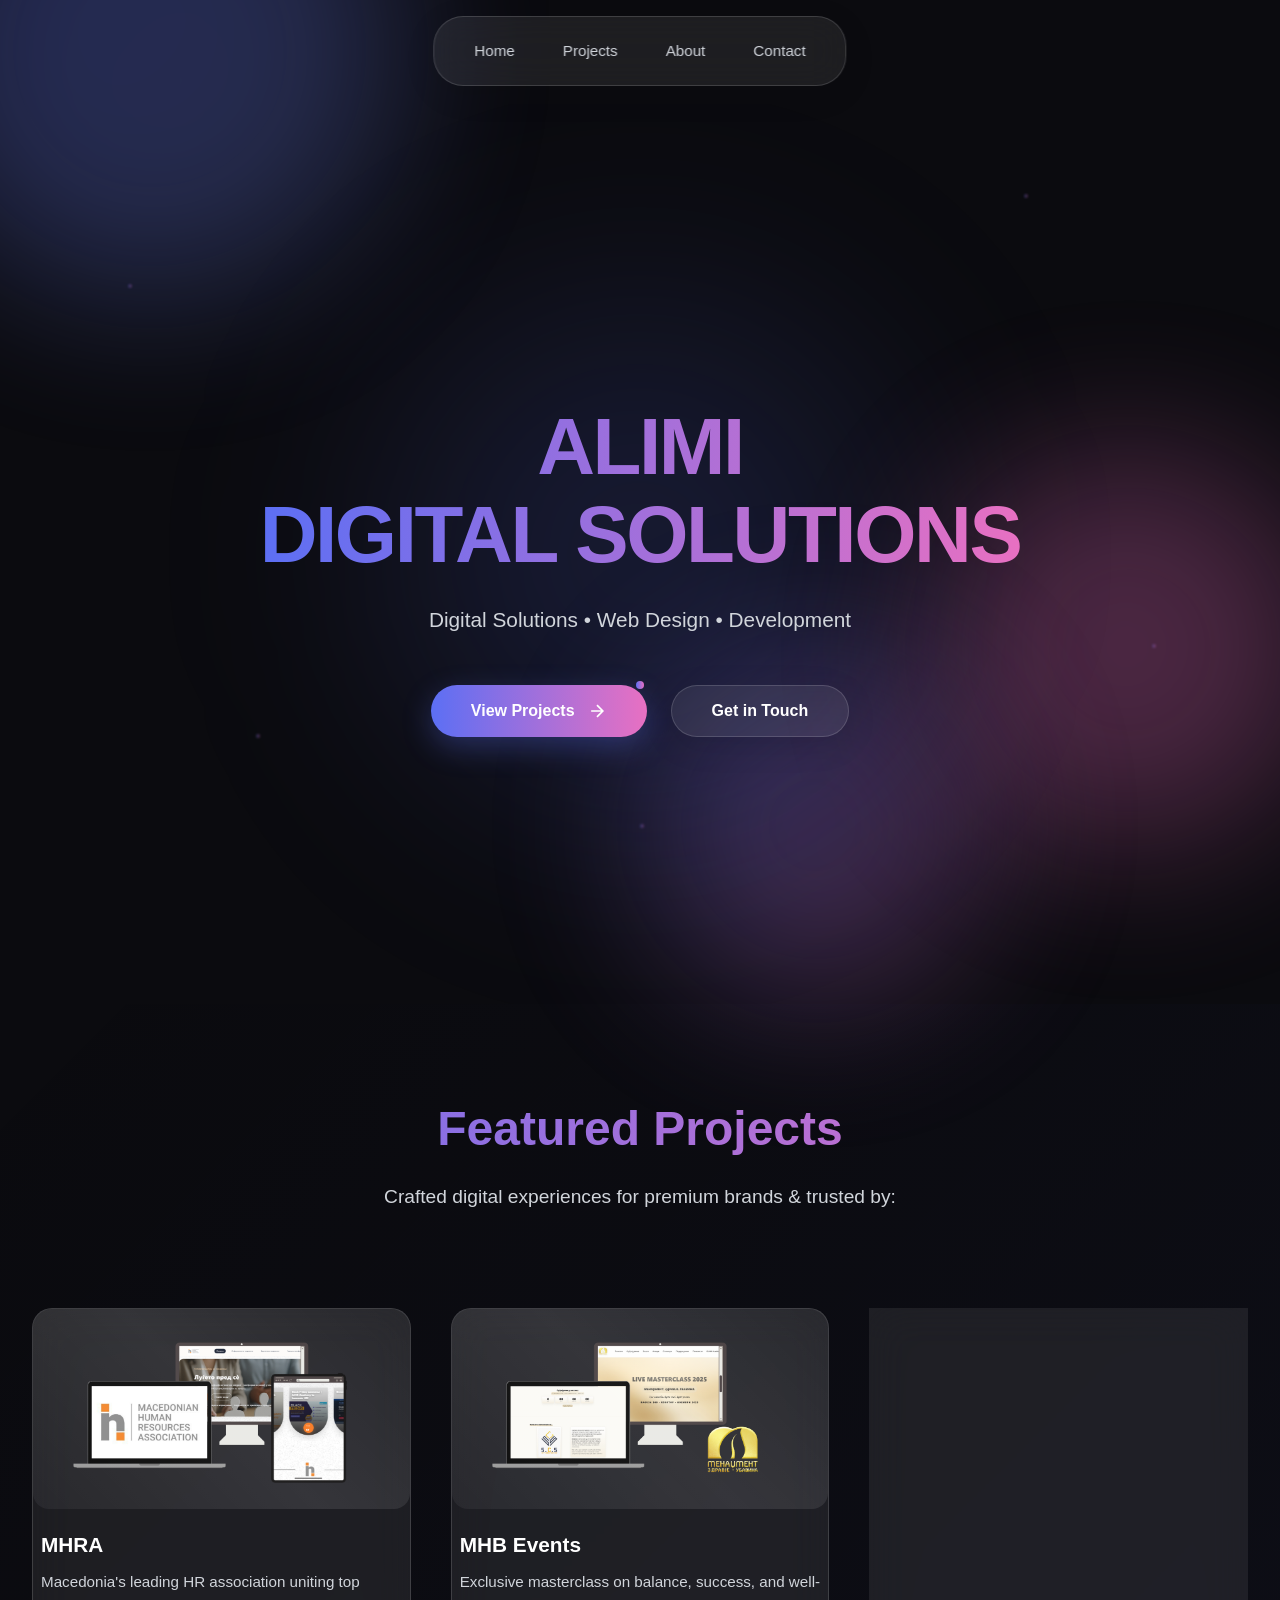
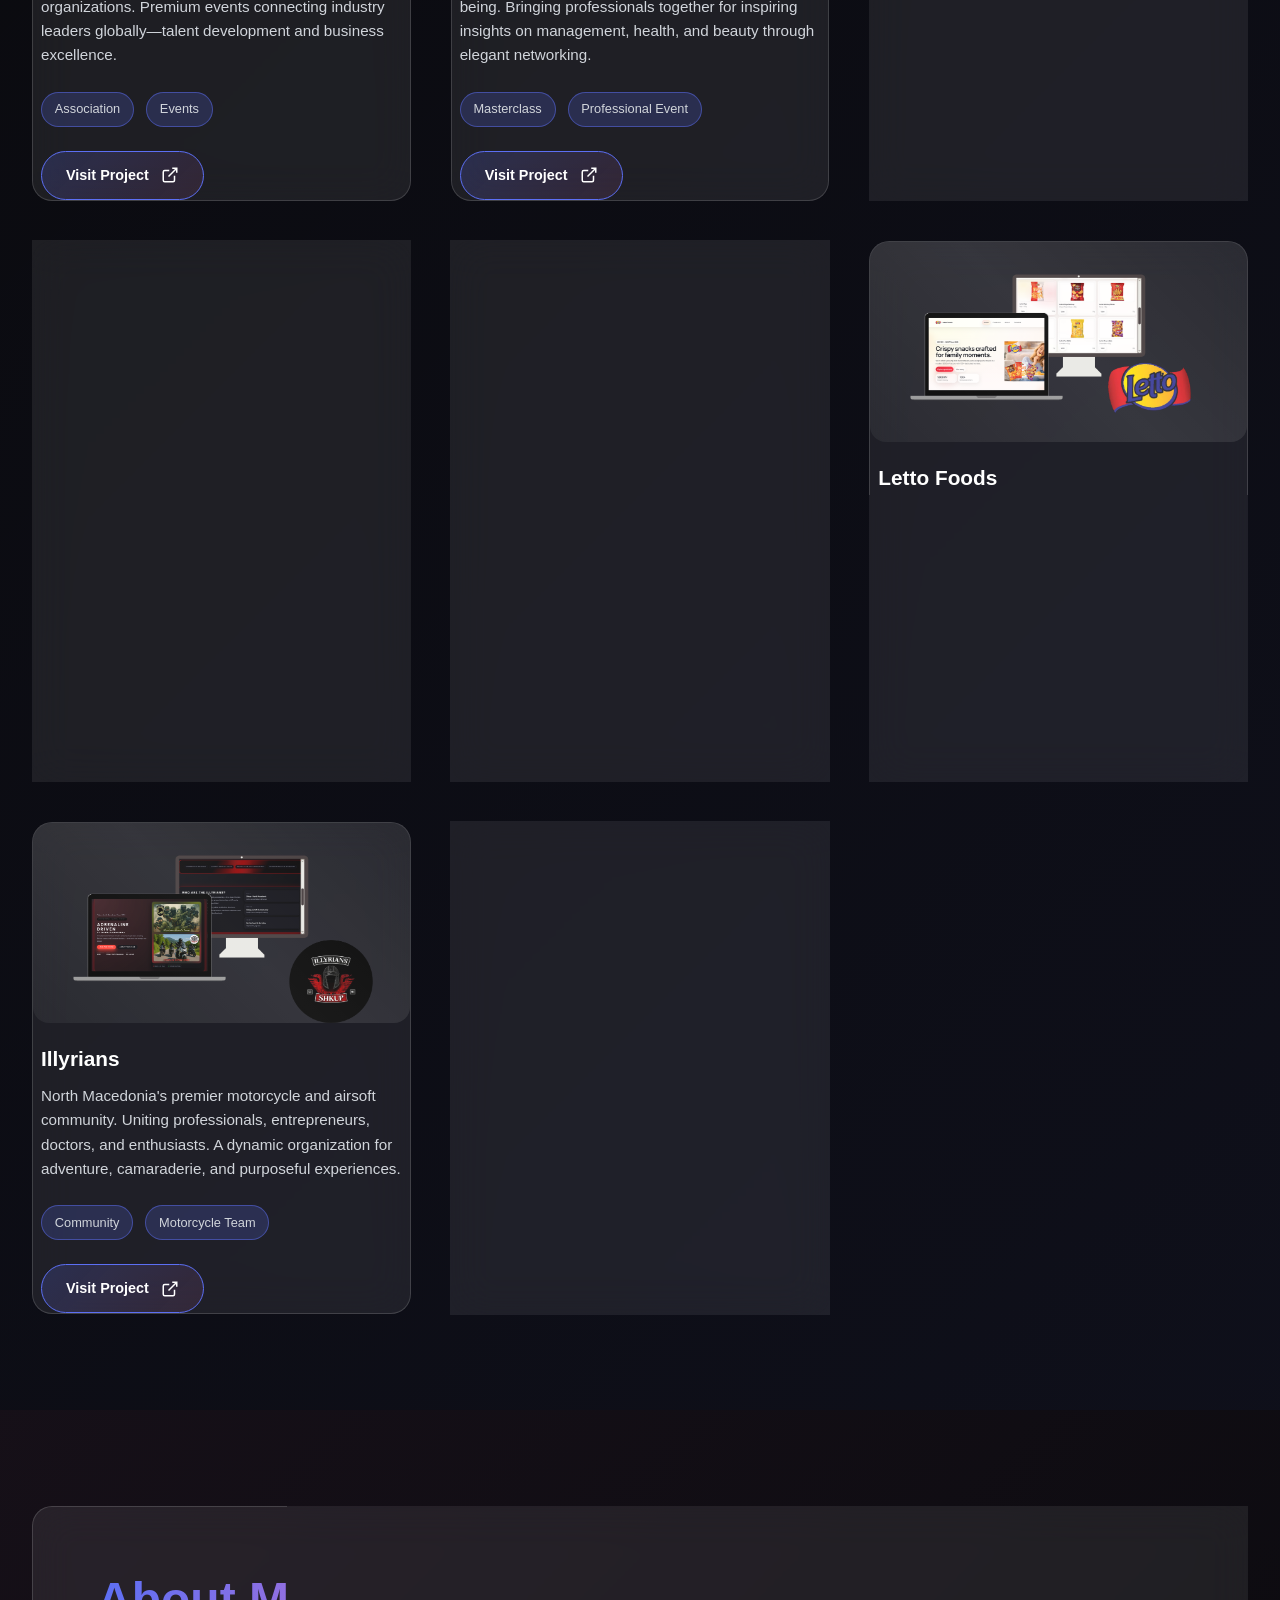
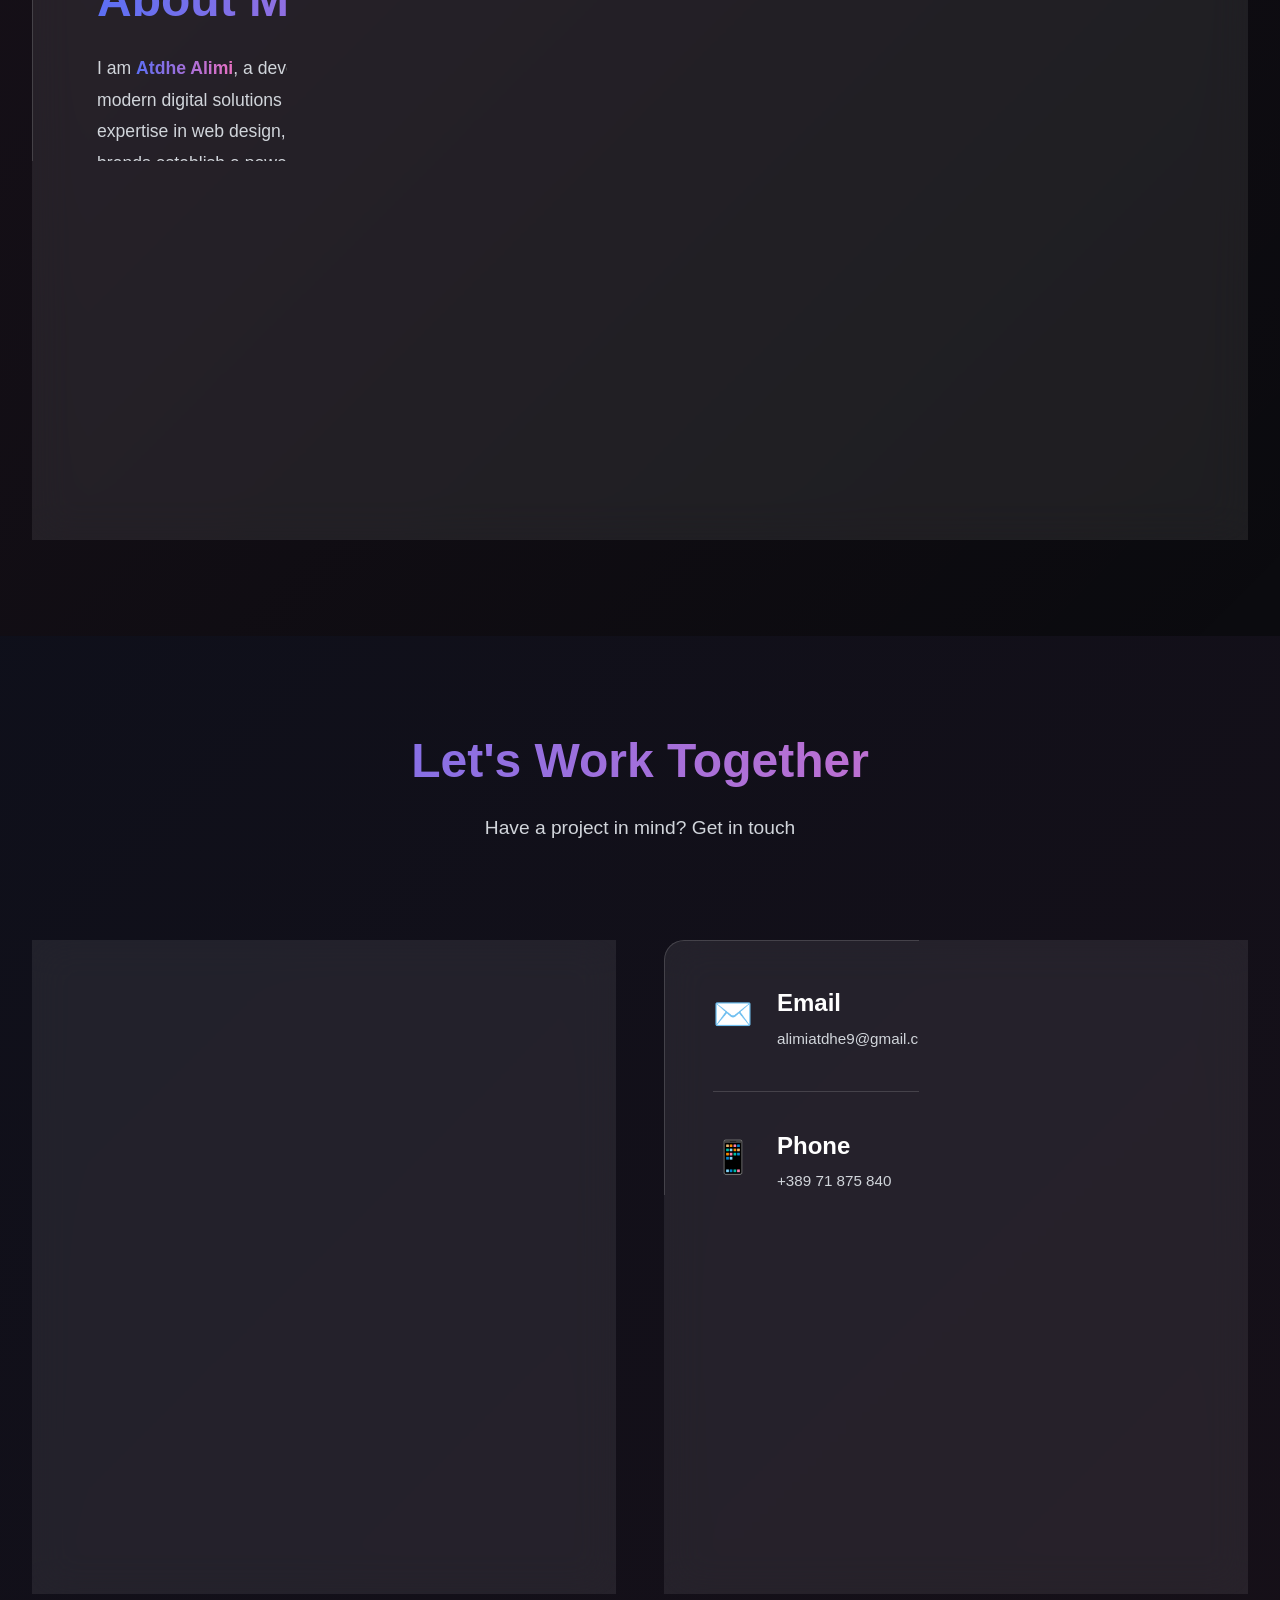
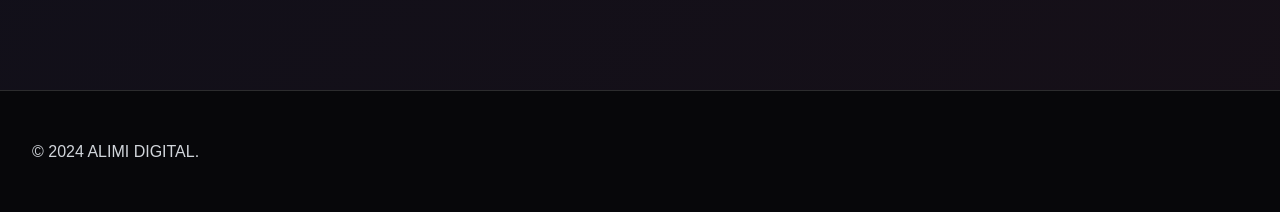
<file: index.html>
<!DOCTYPE html>
<html lang="en">
<head>
    <meta charset="UTF-8">
    <meta name="viewport" content="width=device-width, initial-scale=1.0">
    <meta name="description" content="ALIMI DIGITAL - Premium digital solutions, web design, and development by Atdhe Alimi">
    <meta name="keywords" content="web design, web development, digital solutions, portfolio">
    <meta name="author" content="Atdhe Alimi">
    <meta name="theme-color" content="#0b0b0f">
    
    <title>ALIMI DIGITAL - Premium Web Design & Development</title>
    <link rel="icon" type="image/x-icon" href="assets/img/favicon.ico">
    <link rel="stylesheet" href="assets/css/style.css">
</head>
<body>
    <!-- Background Blobs -->
    <div class="background-blobs">
        <div class="blob blob-1"></div>
        <div class="blob blob-2"></div>
        <div class="blob blob-3"></div>
    </div>

    <!-- Navigation -->
    <nav class="glass-nav">
        <div class="nav-container">
            <div class="nav-menu" id="nav-menu">
                <a href="#home" class="nav-link active" data-section="home">
                    <span class="nav-text">Home</span>
                    <span class="nav-underline"></span>
                </a>
                <a href="#projects" class="nav-link" data-section="projects">
                    <span class="nav-text">Projects</span>
                    <span class="nav-underline"></span>
                </a>
                <a href="#about" class="nav-link" data-section="about">
                    <span class="nav-text">About</span>
                    <span class="nav-underline"></span>
                </a>
                <a href="#contact" class="nav-link" data-section="contact">
                    <span class="nav-text">Contact</span>
                    <span class="nav-underline"></span>
                </a>
            </div>

            <div class="hamburger" id="hamburger">
                <span></span>
                <span></span>
                <span></span>
            </div>
        </div>
    </nav>

    <!-- Hero Section -->
    <section id="home" class="section hero-section">
        <div class="hero-gradient-glow"></div>
        <div class="hero-particles">
            <div class="particle"></div>
            <div class="particle"></div>
            <div class="particle"></div>
            <div class="particle"></div>
            <div class="particle"></div>
        </div>
        
        <div class="hero-content">
            <h1 class="hero-title">
                <span class="title-word">ALIMI</span>
                <span class="title-word">DIGITAL SOLUTIONS</span>
            </h1>
            <p class="hero-subtitle">Digital Solutions • Web Design • Development</p>
            
            <div class="hero-cta-group">
                <button class="btn btn-primary" onclick="document.getElementById('projects').scrollIntoView({behavior: 'smooth'})">
                    <span>View Projects</span>
                    <svg class="btn-icon" viewBox="0 0 24 24" fill="none" stroke="currentColor">
                        <path d="M5 12h14M12 5l7 7-7 7"/>
                    </svg>
                </button>
                <button class="btn btn-secondary" onclick="document.getElementById('contact').scrollIntoView({behavior: 'smooth'})">
                    <span>Get in Touch</span>
                </button>
            </div>

            <div class="scroll-indicator">
                <div class="scroll-dot"></div>
            </div>
        </div>
    </section>

    <!-- Projects Section -->
    <section id="projects" class="section projects-section">
        <div class="section-container">
            <div class="section-header">
                <h2 class="section-title">Featured Projects</h2>
                <p class="section-subtitle">Crafted digital experiences for premium brands & trusted by:</p>

            </div>

            <div class="projects-grid">
                <!-- Project 1 -->
                <div class="project-card glass-card" data-project="mhra">
                    <div class="project-image">
                        <img src="assets/img/project-mhra.png" alt="MHRA Project">
                    </div>
                    <div class="project-content">
                        <h3 class="project-title">MHRA</h3>
                        <p class="project-description">Macedonia's leading HR association uniting top organizations. Premium events connecting industry leaders globally—talent development and business excellence.</p>
                        <div class="project-tags">
                            <span class="tag">Association</span>
                            <span class="tag">Events</span>
                        </div>
                        <a href="https://www.mhra.mk" target="_blank" rel="noopener noreferrer" class="project-link">
                            Visit Project
                            <svg viewBox="0 0 24 24" fill="none" stroke="currentColor">
                                <path d="M18 13v6a2 2 0 0 1-2 2H5a2 2 0 0 1-2-2V8a2 2 0 0 1 2-2h6M15 3h6v6M10 14L21 3"/>
                            </svg>
                        </a>
                    </div>
                </div>

                <!-- Project 2 -->
                <div class="project-card glass-card" data-project="mhbevents">
                    <div class="project-image">
                        <img src="assets/img/project-mhbevents.png" alt="MHB Events Project">
                    </div>
                    <div class="project-content">
                        <h3 class="project-title">MHB Events</h3>
                        <p class="project-description">Exclusive masterclass on balance, success, and well-being. Bringing professionals together for inspiring insights on management, health, and beauty through elegant networking.</p>
                        <div class="project-tags">
                            <span class="tag">Masterclass</span>
                            <span class="tag">Professional Event</span>
                        </div>
                        <a href="https://www.mhbevents.mk" target="_blank" rel="noopener noreferrer" class="project-link">
                            Visit Project
                            <svg viewBox="0 0 24 24" fill="none" stroke="currentColor">
                                <path d="M18 13v6a2 2 0 0 1-2 2H5a2 2 0 0 1-2-2V8a2 2 0 0 1 2-2h6M15 3h6v6M10 14L21 3"/>
                            </svg>
                        </a>
                    </div>
                </div>

                <!-- Project 3 -->
                <div class="project-card glass-card" data-project="mhraconf">
                    <div class="project-image">
                        <img src="assets/img/project-mhraconf.png" alt="MHRA Conference Project">
                    </div>
                    <div class="project-content">
                        <h3 class="project-title">MHRA Conference</h3>
                        <p class="project-description">The 2025 Leadership Conference: cure or curse of organizational health. A premier global gathering examining modern management challenges and executive excellence.</p>
                        <div class="project-tags">
                            <span class="tag">Conference</span>
                            <span class="tag">Leadership</span>
                        </div>
                        <a href="https://mhraconference.mk" target="_blank" rel="noopener noreferrer" class="project-link">
    Visit Project
    <svg viewBox="0 0 24 24" fill="none" stroke="currentColor">
        <path d="M18 13v6a2 2 0 0 1-2 2H5a2 2 0 0 1-2-2V8a2 2 0 0 1 2-2h6M15 3h6v6M10 14L21 3"/>
    </svg>
</a>
                    </div>
                </div>

                <!-- Project 4 -->
                <div class="project-card glass-card" data-project="mhareno">
                    <div class="project-image">
                        <img src="assets/img/project-mhareno.png" alt="MHA Renovation Project">
                    </div>
                    <div class="project-content">
                        <h3 class="project-title">MHA Renovation</h3>
                        <p class="project-description">Swiss precision in interior construction and renovation. Expert drywall installation, painting, and demolition with meticulous detail, reliable delivery, and modern aesthetic results.</p>
                        <div class="project-tags">
                            <span class="tag">Construction</span>
                            <span class="tag">Interior Design</span>
                        </div>
                        <a href="https://mha-renovation.ch" target="_blank" rel="noopener noreferrer" class="project-link">
                            Visit Project
                            <svg viewBox="0 0 24 24" fill="none" stroke="currentColor">
                                <path d="M18 13v6a2 2 0 0 1-2 2H5a2 2 0 0 1-2-2V8a2 2 0 0 1 2-2h6M15 3h6v6M10 14L21 3"/>
                            </svg>
                        </a>
                    </div>
                </div>

                <!-- Project 5 -->
                <div class="project-card glass-card" data-project="euroles">
                    <div class="project-image">
                        <img src="assets/img/project-euroles.png" alt="Euroles Project">
                    </div>
                    <div class="project-content">
                        <h3 class="project-title">Euroles</h3>
                        <p class="project-description">Premium window manufacturer from North Macedonia, high - end products only. Their expertise has led them to reach all around europe. First-class windows, doors, sliding doors, and architectural cabins. Excellence in materials and precision engineering delivered continent-wide.</p>
                        <div class="project-tags">
                            <span class="tag">Manufacturing</span>
                            <span class="tag">Premium Products</span>
                        </div>
                        <a href="https://euroles.com.mk" target="_blank" rel="noopener noreferrer" class="project-link">
                            Visit Project
                            <svg viewBox="0 0 24 24" fill="none" stroke="currentColor">
                                <path d="M18 13v6a2 2 0 0 1-2 2H5a2 2 0 0 1-2-2V8a2 2 0 0 1 2-2h6M15 3h6v6M10 14L21 3"/>
                            </svg>
                        </a>
                    </div>
                </div>

                <!-- Project 6 -->
                <div class="project-card glass-card" data-project="lettofoods">
                    <div class="project-image">
                        <img src="assets/img/project-lettofoods.png" alt="Letto Foods Project">
                    </div>
                    <div class="project-content">
                        <h3 class="project-title">Letto Foods</h3>
                        <p class="project-description">Macedonia's snack excellence. Premium potato chips, corn snacks, chocolate, and sweet treats. One of the largest and most trusted snack manufacturers in the region.</p>
                        <div class="project-tags">
                            <span class="tag">Food Manufacturing</span>
                            <span class="tag">Premium Snacks</span>
                        </div>
                        <a href="https://lettofoods.mk" target="_blank" rel="noopener noreferrer" class="project-link">
                            Visit Project
                            <svg viewBox="0 0 24 24" fill="none" stroke="currentColor">
                                <path d="M18 13v6a2 2 0 0 1-2 2H5a2 2 0 0 1-2-2V8a2 2 0 0 1 2-2h6M15 3h6v6M10 14L21 3"/>
                            </svg>
                        </a>
                    </div>
                </div>

                <!-- Project 7 -->
                <div class="project-card glass-card" data-project="illyrians">
                    <div class="project-image">
                        <img src="assets/img/project-illyrians.png" alt="Illyrians Project">
                    </div>
                    <div class="project-content">
                        <h3 class="project-title">Illyrians</h3>
                        <p class="project-description">North Macedonia's premier motorcycle and airsoft community. Uniting professionals, entrepreneurs, doctors, and enthusiasts. A dynamic organization for adventure, camaraderie, and purposeful experiences.</p>
                        <div class="project-tags">
                            <span class="tag">Community</span>
                            <span class="tag">Motorcycle Team</span>
                        </div>
                        <a href="https://illyrians.mk" target="_blank" rel="noopener noreferrer" class="project-link">
                            Visit Project
                            <svg viewBox="0 0 24 24" fill="none" stroke="currentColor">
                                <path d="M18 13v6a2 2 0 0 1-2 2H5a2 2 0 0 1-2-2V8a2 2 0 0 1 2-2h6M15 3h6v6M10 14L21 3"/>
                            </svg>
                        </a>
                    </div>
                </div>

                <!-- Project 8 -->
                <div class="project-card glass-card" data-project="security">
                    <div class="project-image">
                        <img src="assets/img/project-security.png" alt="Security Ramadani Project">
                    </div>
                    <div class="project-content">
                        <h3 class="project-title">Security Ramadani</h3>
                        <p class="project-description">Comprehensive security solutions in Germany. Personal and family detective services, professional investigations, and specialized security expertise protecting what matters most.</p>
                        <div class="project-tags">
                            <span class="tag">Security</span>
                            <span class="tag">Investigation</span>
                        </div>
                        <a href="https://security-ramadani.de" target="_blank" rel="noopener noreferrer" class="project-link">
                            Visit Project
                            <svg viewBox="0 0 24 24" fill="none" stroke="currentColor">
                                <path d="M18 13v6a2 2 0 0 1-2 2H5a2 2 0 0 1-2-2V8a2 2 0 0 1 2-2h6M15 3h6v6M10 14L21 3"/>
                            </svg>
                        </a>
                    </div>
                </div>
            </div>
        </div>
    </section>

    <!-- About Section -->
    <section id="about" class="section about-section">
        <div class="section-container">
            <div class="about-content glass-card">
                <div class="about-grid">
                    <div class="about-text">
                        <h2 class="section-title">About Me</h2>
                        <p class="about-description">
                            I am <span class="highlight">Atdhe Alimi</span>, a developer and web designer creating modern digital solutions and premium user experiences. With expertise in web design, development, and digital strategy, I help brands establish a powerful online presence.
                        </p>
                        <p class="about-description">
                            My approach combines clean code, elegant design, and cutting-edge technology to deliver websites that not only look exceptional but also drive results. Every project is crafted with attention to detail and a commitment to excellence.
                        </p>
                        <div class="skills-grid">
                            <div class="skill-tag">Web Design</div>
                            <div class="skill-tag">Development</div>
                            <div class="skill-tag">UI/UX</div>
                            <div class="skill-tag">Branding</div>
                            <div class="skill-tag">Frontend</div>
                            <div class="skill-tag">Performance</div>
                        </div>
                    </div>
                    <div class="about-stats">
                        <div class="stat-card">
                            <div class="stat-number">20+</div>
                            <div class="stat-label">Projects Completed</div>
                        </div>
                        <div class="stat-card">
                            <div class="stat-number">20+</div>
                            <div class="stat-label">Happy Clients</div>
                        </div>
                        <div class="stat-card">
                            <div class="stat-number">4+</div>
                            <div class="stat-label">Years Experience</div>
                        </div>
                        <div class="stat-card">
                            <div class="stat-number">100%</div>
                            <div class="stat-label">Quality Focused</div>
                        </div>
                    </div>
                </div>
            </div>
        </div>
    </section>

    <!-- Contact Section -->
    <section id="contact" class="section contact-section">
        <div class="section-container">
            <div class="section-header">
                <h2 class="section-title">Let's Work Together</h2>
                <p class="section-subtitle">Have a project in mind? Get in touch</p>
            </div>

            <div class="contact-wrapper">
                <form class="contact-form glass-card" id="contact-form">
                    <div class="form-group">
                        <input type="text" id="name" name="name" placeholder="Your Name" required>
                        <span class="form-underline"></span>
                    </div>
                    <div class="form-group">
                        <input type="email" id="email" name="email" placeholder="Your Email" required>
                        <span class="form-underline"></span>
                    </div>
                    <div class="form-group">
                        <textarea id="message" name="message" placeholder="Your Message" rows="5" required></textarea>
                        <span class="form-underline"></span>
                    </div>
                    <button type="submit" class="btn btn-primary btn-large">
        <span>Send Message</span>
        <svg class="btn-icon" viewBox="0 0 24 24" fill="none" stroke="currentColor">
            <path d="M22 2L11 13M22 2l-7 20-4-9-9-4 20-7z"/>
        </svg>
    </button>
                </form>

                <div class="contact-info glass-card">
                    <div class="contact-item">
                        <div class="contact-icon">✉️</div>
                        <div class="contact-text">
                            <h3>Email</h3>
                            <a href="mailto:alimiatdhe9@gmail.com">alimiatdhe9@gmail.com</a>
                        </div>
                    </div>
                    <div class="contact-item">
                        <div class="contact-icon">📱</div>
                        <div class="contact-text">
                            <h3>Phone</h3>
                            <p>+389 71 875 840</p>
                        </div>
                    </div>
                    <div class="contact-item">
                        <div class="contact-icon">📍</div>
                        <div class="contact-text">
                            <h3>Location</h3>
                            <p>Skopje, Macedonia</p>
                        </div>
                    </div>
                    <a href="https://www.instagram.com/alimidigital/" target="_blank" rel="noopener noreferrer" aria-label="Instagram">
  <svg xmlns="http://www.w3.org/2000/svg" width="24" height="24" viewBox="0 0 24 24" fill="none">
    <rect x="2" y="2" width="20" height="20" rx="6" stroke="currentColor" stroke-width="2"/>
    <circle cx="12" cy="12" r="4.5" stroke="currentColor" stroke-width="2"/>
    <circle cx="17.5" cy="6.5" r="1.2" fill="currentColor"/>
  </svg> <P>INSTAGRAM</P>
</a>
                </div>
            </div>
        </div>
    </section>

    <!-- Footer -->
    <footer class="footer">
        <div class="footer-content">
            <p>&copy; 2024 ALIMI DIGITAL.</p>
        </div>
    </footer>

    <script src="assets/js/main.js"></script>
</body>
</html>
</file>
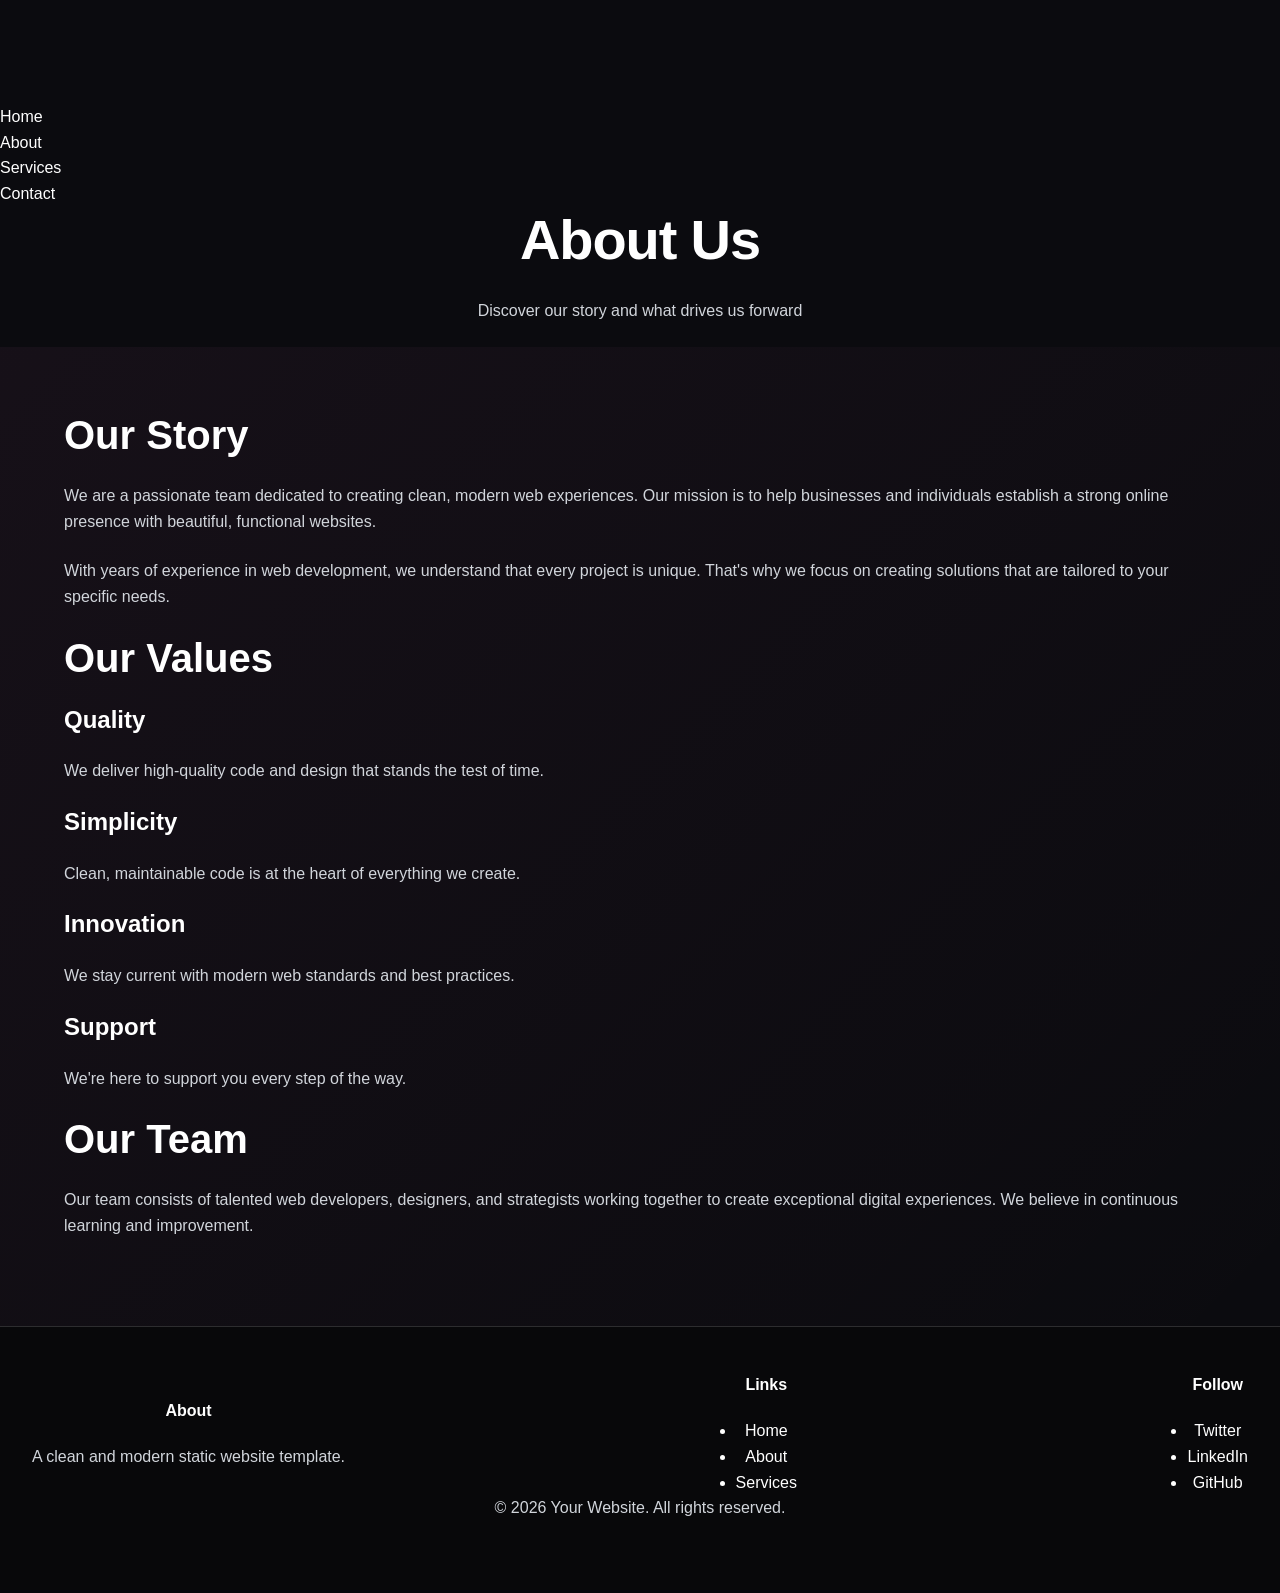
<file: pages/about.html>
<!DOCTYPE html>
<html lang="en">
<head>
    <meta charset="UTF-8">
    <meta name="viewport" content="width=device-width, initial-scale=1.0">
    <meta name="description" content="Learn more about our company and mission.">
    <meta name="keywords" content="about, company, mission">
    
    <title>About - Modern Static Website</title>
    <link rel="canonical" href="https://yourdomain.com/pages/about.html">
    <link rel="stylesheet" href="../assets/css/style.css">
</head>
<body>
    <!-- Navigation -->
    <nav class="navbar">
        <div class="container">
            <div class="navbar-brand">
                <a href="/" class="logo">YourLogo</a>
            </div>
            <ul class="navbar-menu" id="navbar-menu">
                <li><a href="/">Home</a></li>
                <li><a href="about.html" class="active">About</a></li>
                <li><a href="services.html">Services</a></li>
                <li><a href="contact.html">Contact</a></li>
            </ul>
            <div class="hamburger" id="hamburger">
                <span></span>
                <span></span>
                <span></span>
            </div>
        </div>
    </nav>

    <!-- Main Content -->
    <main>
        <!-- Page Header -->
        <section class="hero">
            <div class="container">
                <div class="hero-content">
                    <h1>About Us</h1>
                    <p>Discover our story and what drives us forward</p>
                </div>
            </div>
        </section>

        <!-- About Content -->
        <section class="about-section">
            <div class="container">
                <div class="about-content">
                    <h2>Our Story</h2>
                    <p>
                        We are a passionate team dedicated to creating clean, modern web experiences. 
                        Our mission is to help businesses and individuals establish a strong online presence 
                        with beautiful, functional websites.
                    </p>
                    <p>
                        With years of experience in web development, we understand that every project is unique. 
                        That's why we focus on creating solutions that are tailored to your specific needs.
                    </p>

                    <h2>Our Values</h2>
                    <div class="values-grid">
                        <div class="value-card">
                            <h3>Quality</h3>
                            <p>We deliver high-quality code and design that stands the test of time.</p>
                        </div>
                        <div class="value-card">
                            <h3>Simplicity</h3>
                            <p>Clean, maintainable code is at the heart of everything we create.</p>
                        </div>
                        <div class="value-card">
                            <h3>Innovation</h3>
                            <p>We stay current with modern web standards and best practices.</p>
                        </div>
                        <div class="value-card">
                            <h3>Support</h3>
                            <p>We're here to support you every step of the way.</p>
                        </div>
                    </div>

                    <h2>Our Team</h2>
                    <p>
                        Our team consists of talented web developers, designers, and strategists 
                        working together to create exceptional digital experiences. We believe in 
                        continuous learning and improvement.
                    </p>
                </div>
            </div>
        </section>
    </main>

    <!-- Footer -->
    <footer class="footer">
        <div class="container">
            <div class="footer-content">
                <div class="footer-section">
                    <h4>About</h4>
                    <p>A clean and modern static website template.</p>
                </div>
                <div class="footer-section">
                    <h4>Links</h4>
                    <ul>
                        <li><a href="/">Home</a></li>
                        <li><a href="about.html">About</a></li>
                        <li><a href="services.html">Services</a></li>
                    </ul>
                </div>
                <div class="footer-section">
                    <h4>Follow</h4>
                    <ul>
                        <li><a href="#" aria-label="Twitter">Twitter</a></li>
                        <li><a href="#" aria-label="LinkedIn">LinkedIn</a></li>
                        <li><a href="#" aria-label="GitHub">GitHub</a></li>
                    </ul>
                </div>
            </div>
            <div class="footer-bottom">
                <p>&copy; 2026 Your Website. All rights reserved.</p>
            </div>
        </div>
    </footer>

    <script src="../assets/js/main.js"></script>
</body>
</html>
</file>
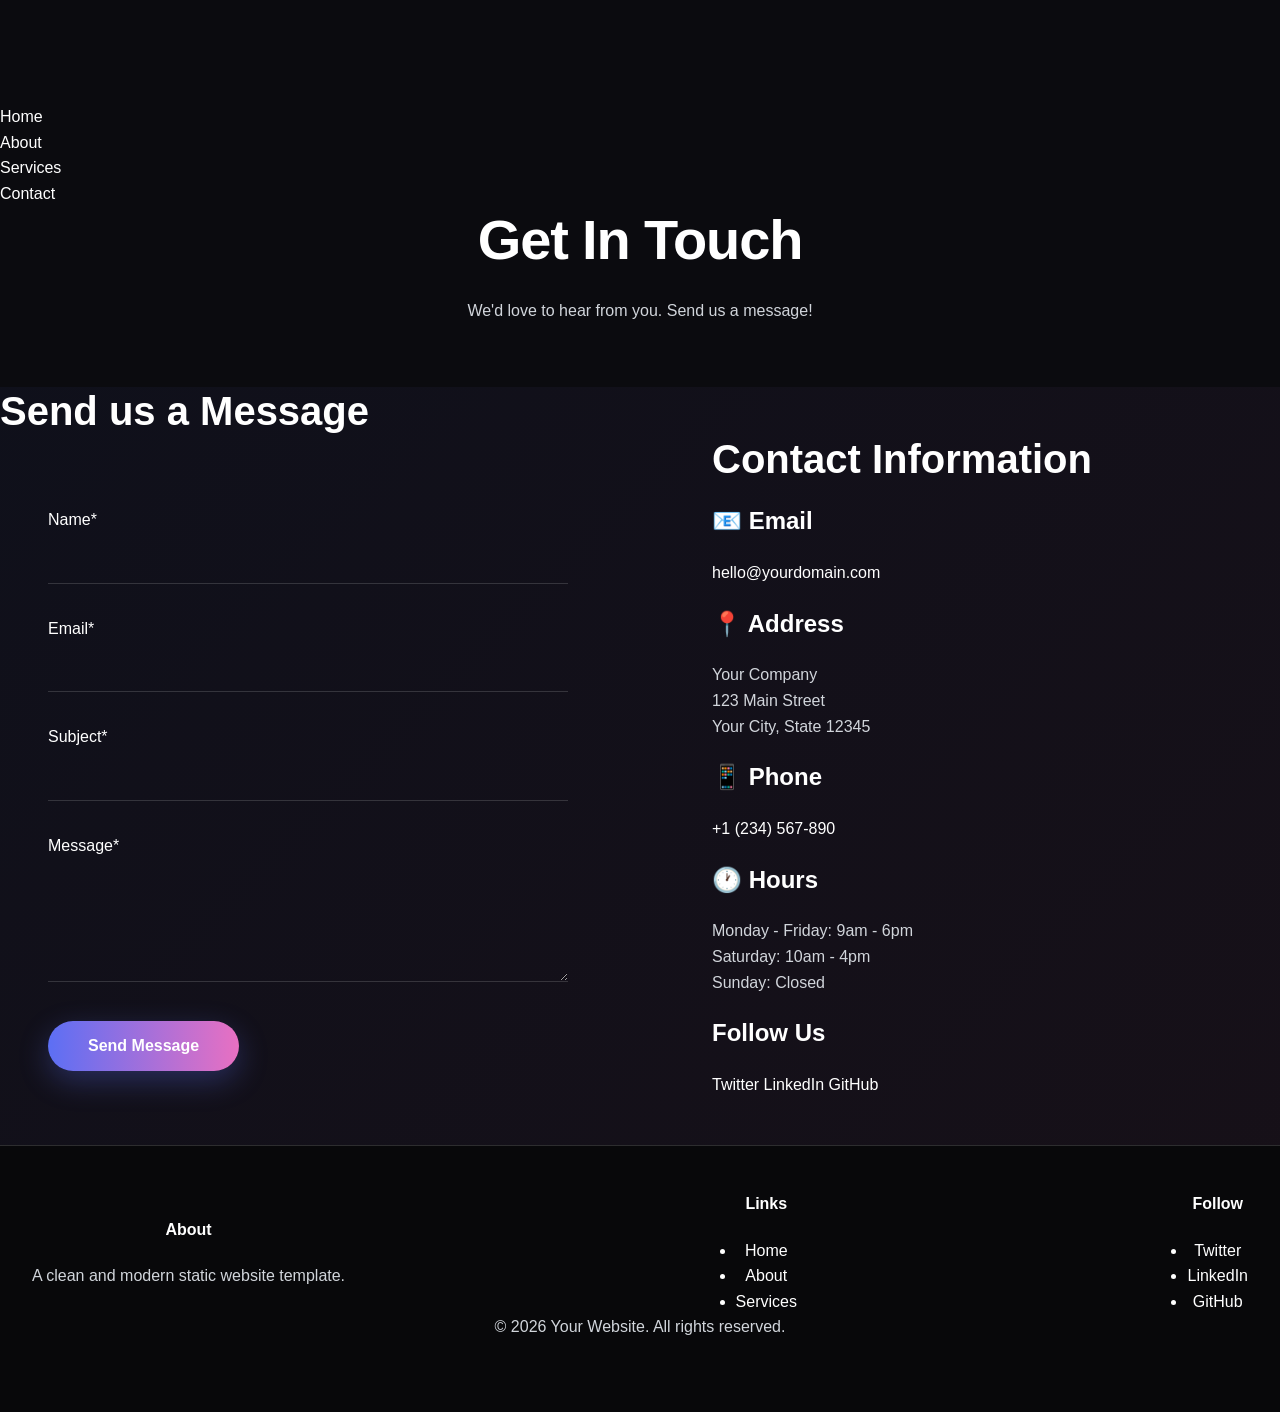
<file: pages/contact.html>
<!DOCTYPE html>
<html lang="en">
<head>
    <meta charset="UTF-8">
    <meta name="viewport" content="width=device-width, initial-scale=1.0">
    <meta name="description" content="Contact us for more information about our services.">
    <meta name="keywords" content="contact, email, message">
    
    <title>Contact - Modern Static Website</title>
    <link rel="canonical" href="https://yourdomain.com/pages/contact.html">
    <link rel="stylesheet" href="../assets/css/style.css">
</head>
<body>
    <!-- Navigation -->
    <nav class="navbar">
        <div class="container">
            <div class="navbar-brand">
                <a href="/" class="logo">YourLogo</a>
            </div>
            <ul class="navbar-menu" id="navbar-menu">
                <li><a href="/">Home</a></li>
                <li><a href="about.html">About</a></li>
                <li><a href="services.html">Services</a></li>
                <li><a href="contact.html" class="active">Contact</a></li>
            </ul>
            <div class="hamburger" id="hamburger">
                <span></span>
                <span></span>
                <span></span>
            </div>
        </div>
    </nav>

    <!-- Main Content -->
    <main>
        <!-- Page Header -->
        <section class="hero">
            <div class="container">
                <div class="hero-content">
                    <h1>Get In Touch</h1>
                    <p>We'd love to hear from you. Send us a message!</p>
                </div>
            </div>
        </section>

        <!-- Contact Section -->
        <section class="contact-section">
            <div class="container">
                <div class="contact-wrapper">
                    <!-- Contact Form -->
                    <div class="contact-form-wrapper">
                        <h2>Send us a Message</h2>
                        <form id="contact-form" class="contact-form">
                            <div class="form-group">
                                <label for="name">Name*</label>
                                <input type="text" id="name" name="name" required>
                            </div>

                            <div class="form-group">
                                <label for="email">Email*</label>
                                <input type="email" id="email" name="email" required>
                            </div>

                            <div class="form-group">
                                <label for="subject">Subject*</label>
                                <input type="text" id="subject" name="subject" required>
                            </div>

                            <div class="form-group">
                                <label for="message">Message*</label>
                                <textarea id="message" name="message" rows="5" required></textarea>
                            </div>

                            <button type="submit" class="btn btn-primary">Send Message</button>
                        </form>
                        <div id="form-message" style="display:none; margin-top: 1rem; padding: 1rem; border-radius: 4px;"></div>
                    </div>

                    <!-- Contact Info -->
                    <div class="contact-info">
                        <h2>Contact Information</h2>
                        
                        <div class="info-item">
                            <h3>📧 Email</h3>
                            <p><a href="mailto:hello@yourdomain.com">hello@yourdomain.com</a></p>
                        </div>

                        <div class="info-item">
                            <h3>📍 Address</h3>
                            <p>
                                Your Company<br>
                                123 Main Street<br>
                                Your City, State 12345
                            </p>
                        </div>

                        <div class="info-item">
                            <h3>📱 Phone</h3>
                            <p><a href="tel:+1234567890">+1 (234) 567-890</a></p>
                        </div>

                        <div class="info-item">
                            <h3>🕐 Hours</h3>
                            <p>
                                Monday - Friday: 9am - 6pm<br>
                                Saturday: 10am - 4pm<br>
                                Sunday: Closed
                            </p>
                        </div>

                        <!-- Social Links -->
                        <div class="social-links">
                            <h3>Follow Us</h3>
                            <div class="social-icons">
                                <a href="#" aria-label="Twitter">Twitter</a>
                                <a href="#" aria-label="LinkedIn">LinkedIn</a>
                                <a href="#" aria-label="GitHub">GitHub</a>
                            </div>
                        </div>
                    </div>
                </div>
            </div>
        </section>
    </main>

    <!-- Footer -->
    <footer class="footer">
        <div class="container">
            <div class="footer-content">
                <div class="footer-section">
                    <h4>About</h4>
                    <p>A clean and modern static website template.</p>
                </div>
                <div class="footer-section">
                    <h4>Links</h4>
                    <ul>
                        <li><a href="/">Home</a></li>
                        <li><a href="about.html">About</a></li>
                        <li><a href="services.html">Services</a></li>
                    </ul>
                </div>
                <div class="footer-section">
                    <h4>Follow</h4>
                    <ul>
                        <li><a href="#" aria-label="Twitter">Twitter</a></li>
                        <li><a href="#" aria-label="LinkedIn">LinkedIn</a></li>
                        <li><a href="#" aria-label="GitHub">GitHub</a></li>
                    </ul>
                </div>
            </div>
            <div class="footer-bottom">
                <p>&copy; 2026 Your Website. All rights reserved.</p>
            </div>
        </div>
    </footer>

    <script src="../assets/js/contact.js"></script>
    <script src="../assets/js/main.js"></script>
</body>
</html>
</file>
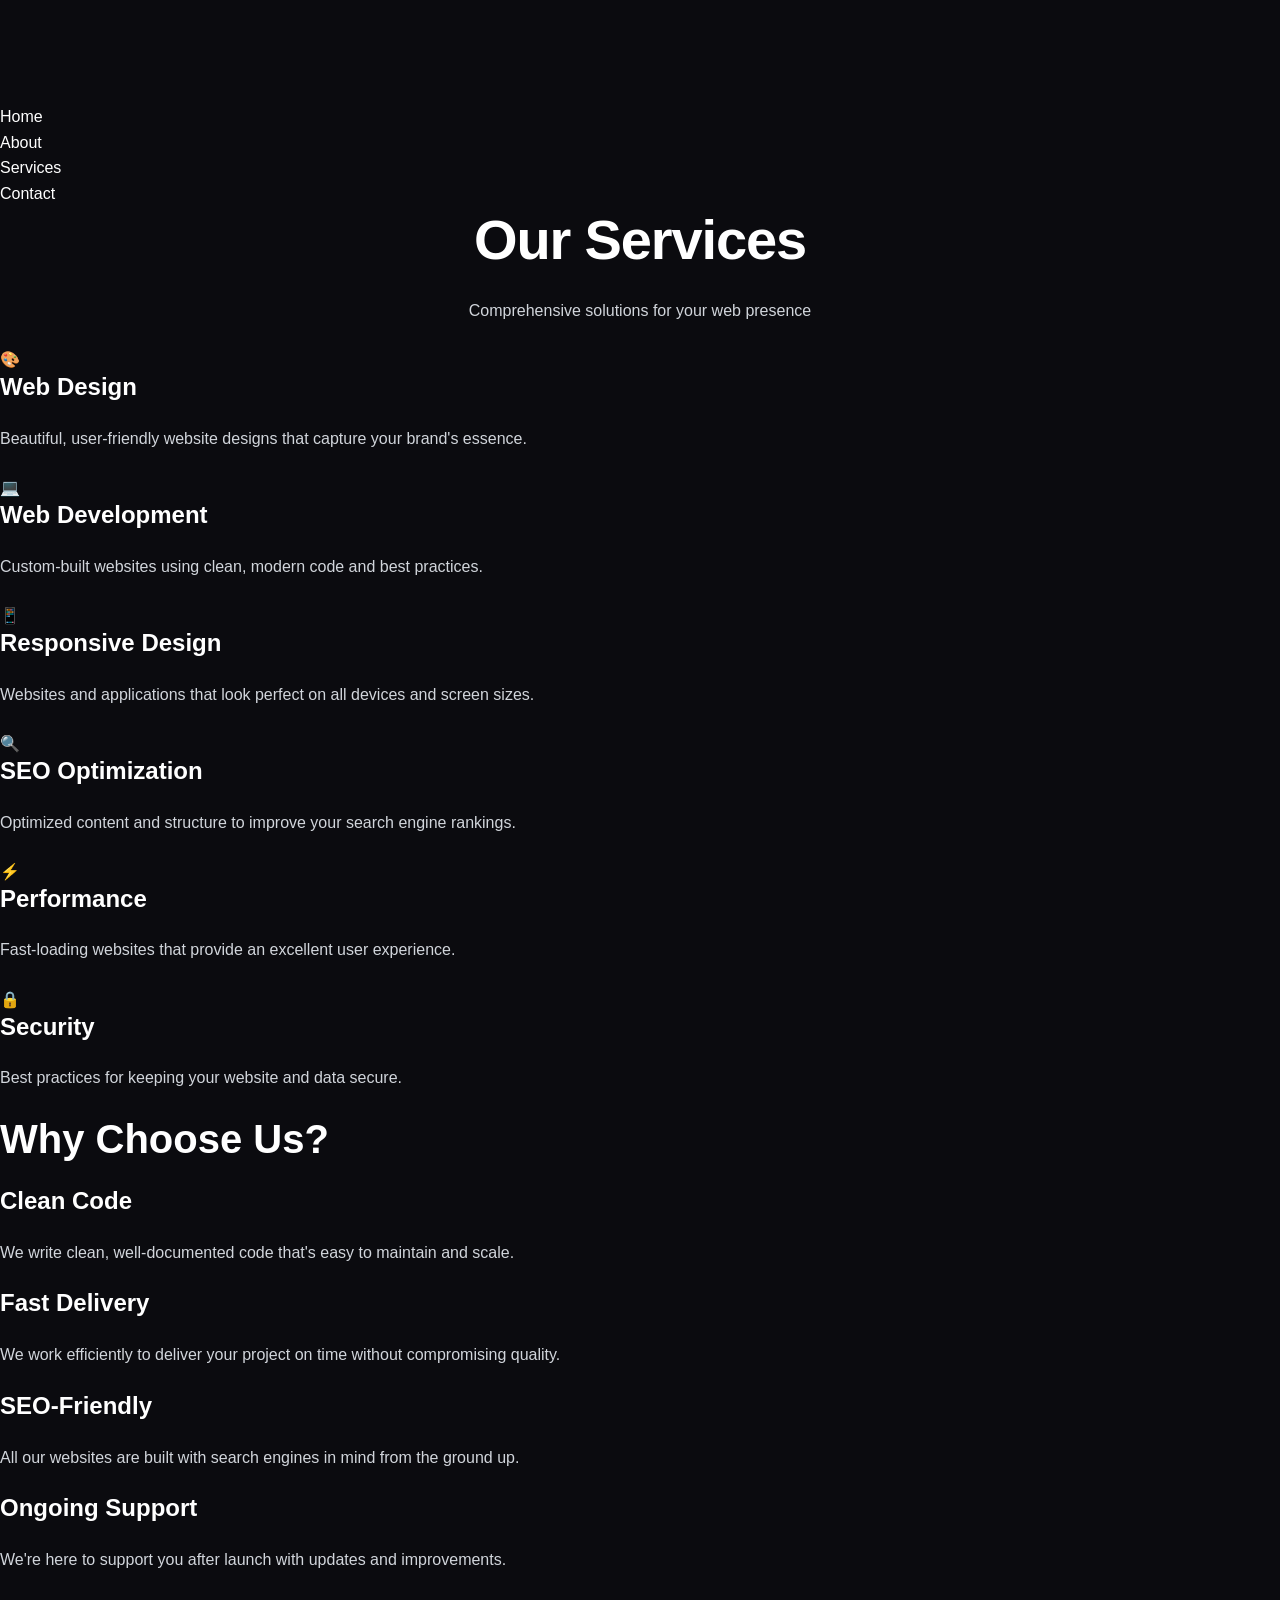
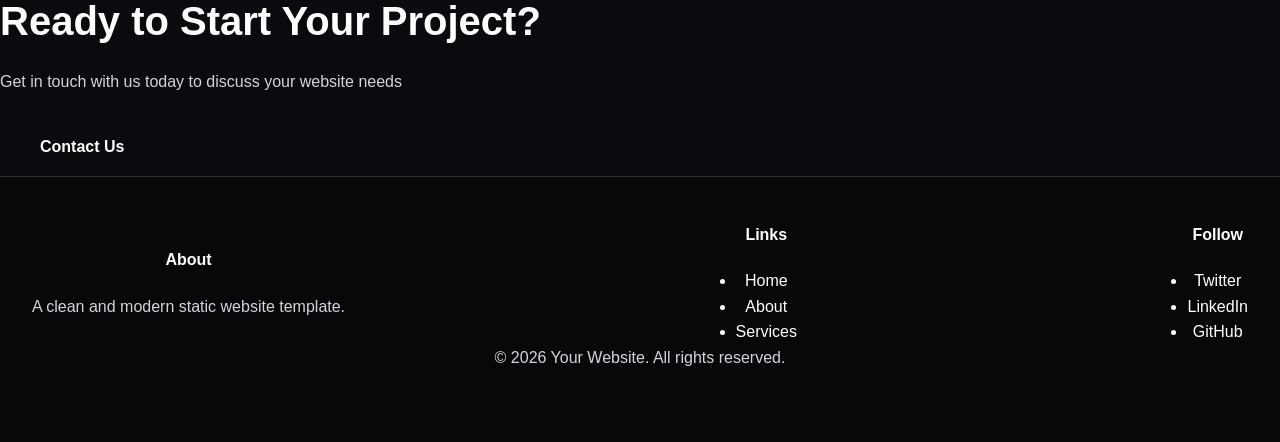
<file: pages/services.html>
<!DOCTYPE html>
<html lang="en">
<head>
    <meta charset="UTF-8">
    <meta name="viewport" content="width=device-width, initial-scale=1.0">
    <meta name="description" content="Explore our services and how we can help your business.">
    <meta name="keywords" content="services, web development, design">
    
    <title>Services - Modern Static Website</title>
    <link rel="canonical" href="https://yourdomain.com/pages/services.html">
    <link rel="stylesheet" href="../assets/css/style.css">
</head>
<body>
    <!-- Navigation -->
    <nav class="navbar">
        <div class="container">
            <div class="navbar-brand">
                <a href="/" class="logo">YourLogo</a>
            </div>
            <ul class="navbar-menu" id="navbar-menu">
                <li><a href="/">Home</a></li>
                <li><a href="about.html">About</a></li>
                <li><a href="services.html" class="active">Services</a></li>
                <li><a href="contact.html">Contact</a></li>
            </ul>
            <div class="hamburger" id="hamburger">
                <span></span>
                <span></span>
                <span></span>
            </div>
        </div>
    </nav>

    <!-- Main Content -->
    <main>
        <!-- Page Header -->
        <section class="hero">
            <div class="container">
                <div class="hero-content">
                    <h1>Our Services</h1>
                    <p>Comprehensive solutions for your web presence</p>
                </div>
            </div>
        </section>

        <!-- Services Section -->
        <section class="services-section">
            <div class="container">
                <div class="features-grid">
                    <div class="feature-card">
                        <div class="feature-icon">🎨</div>
                        <h3>Web Design</h3>
                        <p>Beautiful, user-friendly website designs that capture your brand's essence.</p>
                    </div>
                    <div class="feature-card">
                        <div class="feature-icon">💻</div>
                        <h3>Web Development</h3>
                        <p>Custom-built websites using clean, modern code and best practices.</p>
                    </div>
                    <div class="feature-card">
                        <div class="feature-icon">📱</div>
                        <h3>Responsive Design</h3>
                        <p>Websites and applications that look perfect on all devices and screen sizes.</p>
                    </div>
                    <div class="feature-card">
                        <div class="feature-icon">🔍</div>
                        <h3>SEO Optimization</h3>
                        <p>Optimized content and structure to improve your search engine rankings.</p>
                    </div>
                    <div class="feature-card">
                        <div class="feature-icon">⚡</div>
                        <h3>Performance</h3>
                        <p>Fast-loading websites that provide an excellent user experience.</p>
                    </div>
                    <div class="feature-card">
                        <div class="feature-icon">🔒</div>
                        <h3>Security</h3>
                        <p>Best practices for keeping your website and data secure.</p>
                    </div>
                </div>
            </div>
        </section>

        <!-- Service Details -->
        <section class="service-details">
            <div class="container">
                <h2>Why Choose Us?</h2>
                <div class="benefits-list">
                    <div class="benefit-item">
                        <h3>Clean Code</h3>
                        <p>We write clean, well-documented code that's easy to maintain and scale.</p>
                    </div>
                    <div class="benefit-item">
                        <h3>Fast Delivery</h3>
                        <p>We work efficiently to deliver your project on time without compromising quality.</p>
                    </div>
                    <div class="benefit-item">
                        <h3>SEO-Friendly</h3>
                        <p>All our websites are built with search engines in mind from the ground up.</p>
                    </div>
                    <div class="benefit-item">
                        <h3>Ongoing Support</h3>
                        <p>We're here to support you after launch with updates and improvements.</p>
                    </div>
                </div>
            </div>
        </section>

        <!-- CTA -->
        <section class="cta">
            <div class="container">
                <h2>Ready to Start Your Project?</h2>
                <p>Get in touch with us today to discuss your website needs</p>
                <a href="contact.html" class="btn btn-light">Contact Us</a>
            </div>
        </section>
    </main>

    <!-- Footer -->
    <footer class="footer">
        <div class="container">
            <div class="footer-content">
                <div class="footer-section">
                    <h4>About</h4>
                    <p>A clean and modern static website template.</p>
                </div>
                <div class="footer-section">
                    <h4>Links</h4>
                    <ul>
                        <li><a href="/">Home</a></li>
                        <li><a href="about.html">About</a></li>
                        <li><a href="services.html">Services</a></li>
                    </ul>
                </div>
                <div class="footer-section">
                    <h4>Follow</h4>
                    <ul>
                        <li><a href="#" aria-label="Twitter">Twitter</a></li>
                        <li><a href="#" aria-label="LinkedIn">LinkedIn</a></li>
                        <li><a href="#" aria-label="GitHub">GitHub</a></li>
                    </ul>
                </div>
            </div>
            <div class="footer-bottom">
                <p>&copy; 2026 Your Website. All rights reserved.</p>
            </div>
        </div>
    </footer>

    <script src="../assets/js/main.js"></script>
</body>
</html>
</file>
<file: assets/css/style.css>
/* ============================================
   MODERN GLASSMORPHISM DESIGN
   ALIMI DIGITAL - Premium Web Design & Development
   ============================================ */

:root {
    /* Brand Colors */
    --primary-gradient: linear-gradient(90deg, #5c6ff4, #e870c2);
    --primary-start: #5c6ff4;
    --primary-end: #e870c2;
    
    /* Base Colors */
    --dark-bg: #0b0b0f;
    --dark-secondary: #0f0f14;
    --white: #ffffff;
    --text-primary: #ffffff;
    --text-secondary: #d1d5db;
    
    /* Glass Effect */
    --glass-bg: rgba(255, 255, 255, 0.08);
    --glass-border: rgba(255, 255, 255, 0.15);
    --glass-blur: 20px;
    
    /* Typography */
    --font-primary: -apple-system, BlinkMacSystemFont, 'Segoe UI', 'Helvetica Neue', sans-serif;
    --font-size-base: 16px;
    --line-height-base: 1.6;
    
    /* Transitions */
    --transition: all 0.3s cubic-bezier(0.25, 0.46, 0.45, 0.94);
    --transition-slow: all 0.6s cubic-bezier(0.25, 0.46, 0.45, 0.94);
    
    /* Navbar */
    --navbar-height: 104px;
}

* {
    margin: 0;
    padding: 0;
    box-sizing: border-box;
}

html {
    scroll-behavior: smooth;
}

body {
    font-family: var(--font-primary);
    font-size: var(--font-size-base);
    line-height: var(--line-height-base);
    background: var(--dark-bg);
    color: var(--text-primary);
    position: relative;
    overflow-x: hidden;
    padding-top: var(--navbar-height);
}


/* ============================================
   BACKGROUND ANIMATION
   ============================================ */
.background-blobs {
    position: fixed;
    top: 0;
    left: 0;
    width: 100%;
    height: 100%;
    pointer-events: none;
    z-index: -1;
}

.blob {
    position: absolute;
    border-radius: 50%;
    filter: blur(80px);
    opacity: 0.3;
    animation: float var(--transition-slow) ease-in-out infinite;
}

.blob-1 {
    width: 500px;
    height: 500px;
    background: linear-gradient(135deg, #5c6ff4, #6a7dd9);
    top: -200px;
    left: -100px;
    animation-duration: 20s;
}

.blob-2 {
    width: 400px;
    height: 400px;
    background: linear-gradient(135deg, #e870c2, #d963b0);
    top: 50%;
    right: -50px;
    animation-duration: 25s;
    animation-delay: 5s;
}

.blob-3 {
    width: 350px;
    height: 350px;
    background: linear-gradient(135deg, #5c6ff4, #e870c2);
    bottom: -100px;
    left: 50%;
    animation-duration: 30s;
    animation-delay: 10s;
}

@keyframes float {
    0%, 100% { transform: translate(0, 0); }
    33% { transform: translate(30px, -50px); }
    66% { transform: translate(-20px, 20px); }
}

/* ============================================
   TYPOGRAPHY & TEXT
   ============================================ */
h1, h2, h3, h4, h5, h6 {
    font-weight: 700;
    line-height: 1.2;
    margin-bottom: 1.5rem;
}

h1 {
    font-size: 3.5rem;
    letter-spacing: -0.02em;
}

h2 {
    font-size: 2.5rem;
}

h3 {
    font-size: 1.5rem;
}

p {
    color: var(--text-secondary);
    margin-bottom: 1.5rem;
    font-weight: 300;
}

a {
    color: var(--text-primary);
    text-decoration: none;
    transition: var(--transition);
}

.highlight {
    background: var(--primary-gradient);
    -webkit-background-clip: text;
    -webkit-text-fill-color: transparent;
    background-clip: text;
    font-weight: 700;
}

/* ============================================
   GLASS MORPHISM EFFECT
   ============================================ */
.glass-card,
.glass-nav {
    background: var(--glass-bg);
    backdrop-filter: blur(var(--glass-blur));
    -webkit-backdrop-filter: blur(var(--glass-blur));
    border: 1px solid var(--glass-border);
    border-radius: 20px;
}

/* ============================================
   NAVIGATION
   ============================================ */
.glass-nav {
    position: fixed;
    top: 1rem;
    left: 50%;
    transform: translateX(-50%);
    z-index: 1000;
    padding: 1rem 2.5rem;
    border-radius: 30px;
    box-shadow: 0 8px 32px rgba(0, 0, 0, 0.1);
    height: 70px;
    display: flex;
    align-items: center;
    width: fit-content;
}

.nav-container {
    display: flex;
    justify-content: center;
    align-items: center;
    width: auto;
    gap: 2rem;
    position: relative;
}

@media (max-width: 768px) {
    .nav-container {
        width: 100%;
        justify-content: space-between;
    }
}

.logo {
    display: none;
}

.logo-img {
    width: 45px;
    height: 45px;
    border-radius: 8px;
    display: block;
    object-fit: contain;
}

.logo-text {
    display: block;
    font-weight: 700;
    font-size: 1rem;
    letter-spacing: 0.05em;
    background: var(--primary-gradient);
    -webkit-background-clip: text;
    -webkit-text-fill-color: transparent;
    background-clip: text;
}

.nav-menu {
    display: flex;
    list-style: none;
    gap: 3rem;
    align-items: center;
}

.nav-link {
    position: relative;
    font-size: 0.95rem;
    font-weight: 500;
    color: var(--text-secondary);
    transition: color var(--transition);
    overflow: visible;
}

.nav-link .nav-text {
    position: relative;
    z-index: 1;
}

.nav-link .nav-underline {
    position: absolute;
    bottom: -2px;
    left: 0;
    width: 0;
    height: 2px;
    background: var(--primary-gradient);
    transition: width var(--transition);
}

.nav-link:hover .nav-underline,
.nav-link.active .nav-underline {
    width: 100%;
}

.nav-link:hover,
.nav-link.active {
    color: var(--white);
}

.hamburger {
    display: none;
    flex-direction: column;
    gap: 5px;
    cursor: pointer;
    transition: all 0.3s ease;
}

.hamburger:hover span {
    filter: brightness(1.2);
}

.hamburger span {
    width: 26px;
    height: 2.5px;
    background: linear-gradient(90deg, #5c6ff4, #e870c2);
    transition: var(--transition);
    border-radius: 2px;
}

/* ============================================
   SECTIONS
   ============================================ */
.section {
    position: relative;
    padding: 6rem 2rem;
}

.section-container {
    max-width: 1400px;
    margin: 0 auto;
}

.section-header {
    text-align: center;
    margin-bottom: 6rem;
}

.section-title {
    font-size: 3rem;
    margin-bottom: 1.5rem;
    background: var(--primary-gradient);
    -webkit-background-clip: text;
    -webkit-text-fill-color: transparent;
    background-clip: text;
}

.section-subtitle {
    font-size: 1.2rem;
    color: var(--text-secondary);
    max-width: 600px;
    margin: 0 auto;
}

/* ============================================
   HERO SECTION
   ============================================ */
.hero-section {
    min-height: 100vh;
    display: flex;
    align-items: center;
    justify-content: center;
    position: relative;
    padding-top: 8rem;
    overflow: hidden;
}

.hero-gradient-glow {
    position: absolute;
    width: 600px;
    height: 600px;
    background: radial-gradient(circle, rgba(92, 111, 244, 0.2), transparent);
    border-radius: 50%;
    top: 50%;
    left: 50%;
    transform: translate(-50%, -50%);
    filter: blur(100px);
    animation: pulse 4s ease-in-out infinite;
}

@keyframes pulse {
    0%, 100% { transform: translate(-50%, -50%) scale(1); }
    50% { transform: translate(-50%, -50%) scale(1.2); }
}

.hero-particles {
    position: absolute;
    width: 100%;
    height: 100%;
    top: 0;
    left: 0;
}

.particle {
    position: absolute;
    width: 4px;
    height: 4px;
    background: var(--primary-gradient);
    border-radius: 50%;
    opacity: 0.3;
    filter: blur(1px);
    animation: float-particle linear infinite;
}

.particle:nth-child(1) { left: 10%; top: 20%; animation-duration: 20s; }
.particle:nth-child(2) { left: 80%; top: 10%; animation-duration: 25s; animation-delay: 2s; }
.particle:nth-child(3) { left: 50%; top: 80%; animation-duration: 30s; animation-delay: 5s; }
.particle:nth-child(4) { left: 20%; top: 70%; animation-duration: 22s; animation-delay: 8s; }
.particle:nth-child(5) { left: 90%; top: 60%; animation-duration: 28s; animation-delay: 3s; }

@keyframes float-particle {
    0% { transform: translateY(0); opacity: 0; }
    10% { opacity: 0.3; }
    90% { opacity: 0.3; }
    100% { transform: translateY(-100vh); opacity: 0; }
}

.hero-content {
    text-align: center;
    z-index: 10;
    position: relative;
}

.hero-title {
    font-size: 5rem;
    font-weight: 800;
    letter-spacing: -0.03em;
    margin-bottom: 1.5rem;
    line-height: 1.1;
}

.title-word {
    display: block;
    background: var(--primary-gradient);
    -webkit-background-clip: text;
    -webkit-text-fill-color: transparent;
    background-clip: text;
    animation: slide-up 0.8s ease-out forwards;
}

.title-word:nth-child(2) {
    animation-delay: 0.2s;
}

@keyframes slide-up {
    from {
        opacity: 0;
        transform: translateY(30px);
    }
    to {
        opacity: 1;
        transform: translateY(0);
    }
}

.hero-subtitle {
    font-size: 1.3rem;
    color: var(--text-secondary);
    margin-bottom: 3rem;
    animation: fade-in 0.8s ease-out 0.4s forwards;
    opacity: 0;
}

@keyframes fade-in {
    from { opacity: 0; }
    to { opacity: 1; }
}

.hero-cta-group {
    display: flex;
    gap: 1.5rem;
    justify-content: center;
    flex-wrap: wrap;
    animation: fade-in 0.8s ease-out 0.6s forwards;
    opacity: 0;
}

.scroll-indicator {
    position: absolute;
    bottom: 3rem;
    left: 50%;
    transform: translateX(-50%);
    animation: bounce 2s ease-in-out infinite;
}

.scroll-dot {
    width: 8px;
    height: 8px;
    background: var(--primary-gradient);
    border-radius: 50%;
    margin: 0 auto;
}

@keyframes bounce {
    0%, 100% { transform: translateY(0); }
    50% { transform: translateY(10px); }
}

/* ============================================
   BUTTONS
   ============================================ */
.btn {
    display: inline-flex;
    align-items: center;
    justify-content: center;
    gap: 0.75rem;
    padding: 1rem 2.5rem;
    border: none;
    border-radius: 50px;
    font-size: 1rem;
    font-weight: 600;
    cursor: pointer;
    transition: var(--transition);
    position: relative;
    overflow: hidden;
}

.btn::before {
    content: '';
    position: absolute;
    top: 0;
    left: -100%;
    width: 100%;
    height: 100%;
    background: rgba(255, 255, 255, 0.1);
    transition: left var(--transition);
    z-index: -1;
}

.btn:hover::before {
    left: 100%;
}

.btn-primary {
    background: var(--primary-gradient);
    color: var(--white);
    box-shadow: 0 10px 30px rgba(92, 111, 244, 0.3);
}

.btn-primary:hover {
    transform: translateY(-2px);
    box-shadow: 0 15px 40px rgba(92, 111, 244, 0.4);
}

.btn-secondary {
    background: var(--glass-bg);
    border: 1px solid var(--glass-border);
    color: var(--text-primary);
    box-shadow: 0 8px 32px rgba(0, 0, 0, 0.1);
}

.btn-secondary:hover {
    background: rgba(255, 255, 255, 0.12);
    border-color: var(--primary-start);
    transform: translateY(-2px);
}

.btn-large {
    padding: 1.25rem 3rem;
    font-size: 1.1rem;
}

.btn-icon {
    width: 20px;
    height: 20px;
    stroke-width: 2;
}

/* ============================================
   PROJECTS SECTION
   ============================================ */
.projects-section {
    background: linear-gradient(135deg, transparent, rgba(92, 111, 244, 0.05));
}

.projects-grid {
    display: grid;
    grid-template-columns: repeat(auto-fit, minmax(300px, 1fr));
    gap: 2.5rem;
}

.project-card {
    position: relative;
    overflow: hidden;
    group: "project";
    transition: var(--transition);
    cursor: pointer;
}

.project-card:hover {
    transform: translateY(-8px);
    background: rgba(255, 255, 255, 0.1);
    border-color: var(--primary-start);
    box-shadow: 0 20px 60px rgba(92, 111, 244, 0.2);
}

.project-image {
    width: 100%;
    height: 200px;
    border-radius: 16px;
    margin-bottom: 1.5rem;
    overflow: hidden;
    position: relative;
    display: block;
}

.project-image img {
    width: 100%;
    height: 100%;
    object-fit: cover;
    display: block;
}

.project-image::before {
    content: '';
    position: absolute;
    top: -50%;
    left: -50%;
    width: 200%;
    height: 200%;
    background: linear-gradient(45deg, transparent, rgba(255, 255, 255, 0.1), transparent);
    animation: shine 3s infinite;
    z-index: 1;
    pointer-events: none;
}

@keyframes shine {
    0% { transform: translateX(-100%) translateY(-100%) rotate(45deg); }
    100% { transform: translateX(100%) translateY(100%) rotate(45deg); }
}

.project-placeholder {
    color: var(--text-secondary);
    width: 60px;
    height: 60px;
    display: flex;
    align-items: center;
    justify-content: center;
}

.project-placeholder svg {
    width: 100%;
    height: 100%;
    stroke: currentColor;
}

.project-content {
    padding: 0 0.5rem;
}

.project-title {
    font-size: 1.3rem;
    font-weight: 700;
    margin-bottom: 0.75rem;
}

.project-description {
    font-size: 0.95rem;
    color: var(--text-secondary);
    margin-bottom: 1.5rem;
}

.project-tags {
    display: flex;
    gap: 0.75rem;
    flex-wrap: wrap;
    margin-bottom: 1.5rem;
}

.tag {
    font-size: 0.8rem;
    padding: 0.4rem 0.8rem;
    background: rgba(92, 111, 244, 0.2);
    border: 1px solid rgba(92, 111, 244, 0.5);
    border-radius: 20px;
    color: var(--text-secondary);
}

.project-link {
    display: inline-flex;
    align-items: center;
    justify-content: center;
    gap: 0.75rem;
    padding: 0.75rem 1.5rem;
    background: linear-gradient(135deg, rgba(92, 111, 244, 0.2), rgba(232, 112, 194, 0.1));
    border: 1.5px solid var(--primary-start);
    border-radius: 30px;
    color: var(--white);
    font-weight: 600;
    font-size: 0.9rem;
    transition: var(--transition);
    position: relative;
    overflow: hidden;
}

.project-link::before {
    content: '';
    position: absolute;
    top: 0;
    left: -100%;
    width: 100%;
    height: 100%;
    background: var(--primary-gradient);
    transition: left var(--transition);
    z-index: -1;
}

.project-link:hover {
    border-color: var(--primary-end);
    color: var(--white);
    transform: translateY(-3px);
    box-shadow: 0 10px 30px rgba(92, 111, 244, 0.3);
}

.project-link:hover::before {
    left: 0;
}

.project-link svg {
    width: 18px;
    height: 18px;
    stroke-width: 2;
}

/* ============================================
   ABOUT SECTION
   ============================================ */
.about-section {
    background: linear-gradient(135deg, rgba(232, 112, 194, 0.05), transparent);
}

.about-content {
    padding: 4rem;
    overflow: hidden;
}

.about-grid {
    display: grid;
    grid-template-columns: 1fr 1fr;
    gap: 4rem;
    align-items: center;
}

.about-text {
    position: relative;
}

.about-description {
    font-size: 1.1rem;
    line-height: 1.8;
    color: var(--text-secondary);
    margin-bottom: 2rem;
}

.skills-grid {
    display: flex;
    flex-wrap: wrap;
    gap: 1rem;
    margin-top: 2rem;
}

.skill-tag {
    padding: 0.6rem 1.25rem;
    background: linear-gradient(135deg, rgba(92, 111, 244, 0.2), rgba(232, 112, 194, 0.2));
    border: 1px solid var(--glass-border);
    border-radius: 30px;
    font-size: 0.9rem;
    font-weight: 500;
    transition: var(--transition);
}

.skill-tag:hover {
    background: linear-gradient(135deg, rgba(92, 111, 244, 0.3), rgba(232, 112, 194, 0.3));
    border-color: var(--primary-start);
}

.about-stats {
    display: grid;
    grid-template-columns: 1fr 1fr;
    gap: 1.5rem;
}

.stat-card {
    background: linear-gradient(135deg, rgba(92, 111, 244, 0.1), rgba(232, 112, 194, 0.1));
    border: 1px solid var(--glass-border);
    border-radius: 16px;
    padding: 2rem;
    text-align: center;
    transition: var(--transition);
}

.stat-card:hover {
    transform: translateY(-4px);
    border-color: var(--primary-start);
}

.stat-number {
    font-size: 2.5rem;
    font-weight: 700;
    background: var(--primary-gradient);
    -webkit-background-clip: text;
    -webkit-text-fill-color: transparent;
    background-clip: text;
}

.stat-label {
    font-size: 0.9rem;
    color: var(--text-secondary);
    margin-top: 0.5rem;
}

/* ============================================
   CONTACT SECTION
   ============================================ */
.contact-section {
    background: linear-gradient(135deg, rgba(92, 111, 244, 0.05), rgba(232, 112, 194, 0.05));
}

.contact-wrapper {
    display: grid;
    grid-template-columns: 1fr 1fr;
    gap: 3rem;
    margin-top: 4rem;
}

.contact-form {
    padding: 3rem;
}

.form-group {
    margin-bottom: 2rem;
    position: relative;
}

.form-group input,
.form-group textarea {
    width: 100%;
    background: transparent;
    border: none;
    border-bottom: 1px solid var(--glass-border);
    padding: 1rem 0;
    color: var(--text-primary);
    font-family: inherit;
    font-size: 1rem;
    transition: var(--transition);
    outline: none;
}

.form-group input::placeholder,
.form-group textarea::placeholder {
    color: var(--text-secondary);
}

.form-group input:focus,
.form-group textarea:focus {
    border-bottom-color: var(--primary-start);
}

.form-group textarea {
    resize: vertical;
    min-height: 100px;
}

.form-underline {
    position: absolute;
    bottom: 0;
    left: 0;
    width: 0;
    height: 2px;
    background: var(--primary-gradient);
    transition: width var(--transition);
}

.form-group input:focus ~ .form-underline,
.form-group textarea:focus ~ .form-underline {
    width: 100%;
}

.contact-info {
    padding: 3rem;
    display: flex;
    flex-direction: column;
    justify-content: center;
}

.contact-item {
    display: flex;
    gap: 1.5rem;
    margin-bottom: 2.5rem;
    padding-bottom: 2.5rem;
    border-bottom: 1px solid var(--glass-border);
    transition: var(--transition);
}

.contact-item:last-of-type {
    border-bottom: none;
}

.contact-item:hover {
    transform: translateX(8px);
}

.contact-icon {
    font-size: 2rem;
    flex-shrink: 0;
}

.contact-text h3 {
    margin-bottom: 0.5rem;
}

.contact-text p,
.contact-text a {
    color: var(--text-secondary);
    font-size: 0.95rem;
}

.contact-text a:hover {
    color: var(--primary-start);
}

.socials {
    display: flex;
    gap: 1rem;
    margin-top: 2rem;
    padding-top: 2rem;
    border-top: 1px solid var(--glass-border);
}

.social-link {
    width: 44px;
    height: 44px;
    border: 1px solid var(--glass-border);
    border-radius: 50%;
    display: flex;
    align-items: center;
    justify-content: center;
    transition: var(--transition);
    font-weight: 600;
    font-size: 0.85rem;
}

.social-link:hover {
    background: var(--primary-gradient);
    border-color: var(--primary-start);
    transform: translateY(-4px);
}

/* ============================================
   FOOTER
   ============================================ */
.footer {
    background: rgba(0, 0, 0, 0.3);
    border-top: 1px solid var(--glass-border);
    padding: 3rem 2rem;
    text-align: center;
}

.footer-content {
    max-width: 1400px;
    margin: 0 auto;
    display: flex;
    justify-content: space-between;
    align-items: center;
    flex-wrap: wrap;
    gap: 2rem;
}

.footer-content p {
    color: var(--text-secondary);
    margin: 0;
}

.footer-links {
    display: flex;
    gap: 2rem;
}

.footer-links a {
    color: var(--text-secondary);
    transition: var(--transition);
}

.footer-links a:hover {
    color: var(--primary-start);
}

/* ============================================
   RESPONSIVE DESIGN
   ============================================ */
@media (max-width: 1024px) {
    .about-grid,
    .contact-wrapper {
        grid-template-columns: 1fr;
    }

    .projects-grid {
        grid-template-columns: repeat(auto-fit, minmax(280px, 1fr));
        gap: 2rem;
    }

    .hero-title {
        font-size: 3.5rem;
    }

    .section-title {
        font-size: 2.5rem;
    }
}

@media (max-width: 768px) {
    :root {
        --font-size-base: 15px;
        --navbar-height: 80px;
    }

    .glass-nav {
        width: calc(100% - 1rem);
        left: 0.5rem;
        transform: none;
        padding: 0.75rem 1.5rem;
        top: 0.5rem;
    }

    .nav-menu {
        display: none;
        position: fixed;
        top: 90px;
        left: 50%;
        transform: translateX(-50%);
        flex-direction: column;
        gap: 2rem;
        background: linear-gradient(135deg, rgba(92, 111, 244, 0.25), rgba(232, 112, 194, 0.25));
        backdrop-filter: blur(20px);
        -webkit-backdrop-filter: blur(20px);
        border: 1px solid rgba(232, 112, 194, 0.3);
        border-radius: 20px;
        padding: 3rem 3rem;
        width: 90%;
        max-width: 300px;
        z-index: 999;
        align-items: center;
        text-align: center;
    }

    .nav-menu.active {
        display: flex;
    }

    .nav-menu .nav-link {
        color: #ffffff;
        font-size: 1.1rem;
        font-weight: 600;
        padding: 0.5rem 0;
        width: 100%;
    }

    .nav-menu .nav-link .nav-underline {
        display: none;
    }

    .nav-menu .nav-link:hover {
        color: var(--primary-end);
    }

    .hamburger {
        display: flex;
        position: relative;
        right: auto;
        top: auto;
        transform: none;
        z-index: 1001;
    }

    .hamburger.active span:nth-child(1) {
        transform: rotate(45deg) translate(10px, 10px);
    }

    .hamburger.active span:nth-child(2) {
        opacity: 0;
    }

    .hamburger.active span:nth-child(3) {
        transform: rotate(-45deg) translate(5px, -5px);
    }

    .hero-section {
        min-height: 100vh;
        padding: 0 1.5rem 4rem;
    }

    .hero-title {
        font-size: 2.5rem;
    }

    .hero-subtitle {
        font-size: 1rem;
    }

    .hero-cta-group {
        flex-direction: column;
        align-items: stretch;
    }

    .btn {
        padding: 0.9rem 1.5rem;
        font-size: 0.95rem;
    }

    .section {
        padding: 4rem 1.5rem;
    }

    .section-title {
        font-size: 2rem;
    }

    .projects-grid {
        grid-template-columns: 1fr;
    }

    .about-content {
        padding: 2rem;
    }

    .about-stats {
        grid-template-columns: 1fr;
    }

    .contact-form,
    .contact-info {
        padding: 2rem;
    }

    .about-grid {
        gap: 2rem;
    }

    .footer-content {
        flex-direction: column;
        gap: 1rem;
    }

    h1 {
        font-size: 2.5rem;
    }

    h2 {
        font-size: 1.8rem;
    }
}

@media (max-width: 480px) {
    .glass-nav {
        width: calc(100% - 1rem);
        left: 0.5rem;
        padding: 0.75rem 1.5rem;
    }

    .nav-container {
        gap: 1rem;
    }

    .nav-menu {
        width: 90%;
        max-width: 300px;
    }

    .hero-section {
        padding: 2rem 1rem 4rem;
        min-height: 100vh;
    }

    .hero-title {
        font-size: 2rem;
        margin-bottom: 1rem;
    }

    .hero-subtitle {
        font-size: 0.95rem;
        margin-bottom: 1.5rem;
    }

    .btn {
        padding: 0.8rem 1.2rem;
        font-size: 0.9rem;
    }

    .section {
        padding: 3rem 1rem;
    }

    .section-title {
        font-size: 1.5rem;
    }

    .section-header {
        margin-bottom: 3rem;
    }

    h1 {
        font-size: 2rem;
    }

    h2 {
        font-size: 1.5rem;
    }

    .project-card {
        padding: 1.5rem;
    }

    .contact-wrapper {
        gap: 2rem;
    }

    .about-content {
        padding: 1.5rem;
    }

    .footer-content {
        gap: 1rem;
    }

    .footer-links {
        gap: 1rem;
    }
}
</file>
